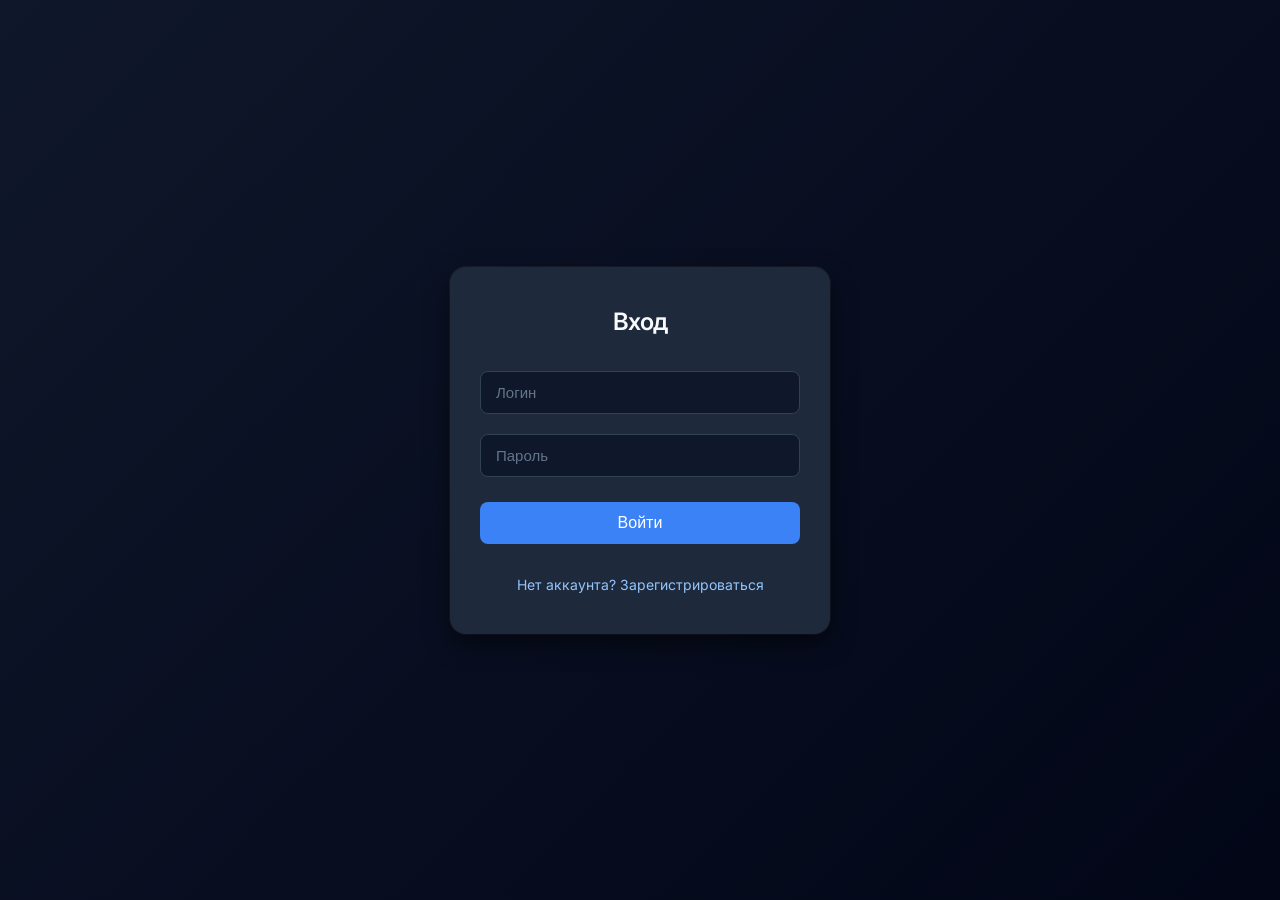
<file: frontend/index.html>
<!DOCTYPE html>
<html lang="ru">
<head>
    <meta charset="UTF-8">
    <meta name="viewport" content="width=device-width, initial-scale=1.0">
    <title>MQTT Чат - Авторизация</title>
    <!-- Подключаем файл со стилями -->
    <link rel="stylesheet" href="style.css">
</head>
<body>

<div class="container">
    <!-- Форма Входа -->
    <div id="login-form">
        <h2>Вход</h2>
        <input type="text" id="login-username" placeholder="Логин" required>
        <input type="password" id="login-password" placeholder="Пароль" required>
        <button onclick="login()">Войти</button>
        <div id="login-error" class="error"></div>
        <span class="toggle-link" onclick="toggleForms()">Нет аккаунта? Зарегистрироваться</span>
    </div>

    <!-- Форма Регистрации -->
    <div id="register-form">
        <h2>Регистрация</h2>
        <input type="text" id="reg-username" placeholder="Логин" required>
        <input type="password" id="reg-password" placeholder="Пароль" required>
        <button onclick="register()">Зарегистрироваться</button>
        <div id="reg-error" class="error"></div>
        <div id="reg-success" class="success"></div>
        <span class="toggle-link" onclick="toggleForms()">Уже есть аккаунт? Войти</span>
    </div>
</div>

<!-- Подключаем файл с логикой -->
<script src="auth.js"></script>

</body>
</html>
</file>
<file: frontend/style.css>
/* --- БАЗОВЫЕ СТИЛИ И ШРИФТЫ --- */
@import url('https://fonts.googleapis.com/css2?family=Inter:wght@400;500;600&display=swap');

body {
    font-family: 'Inter', system-ui, -apple-system, sans-serif;
    /* Тёмно-синий фон с лёгким градиентом */
    background: linear-gradient(135deg, #0f172a 0%, #020617 100%);
    color: #f8fafc; /* Светло-серый текст для контраста */
    display: flex;
    justify-content: center;
    align-items: center;
    height: 100vh;
    margin: 0;
}

/* --- ОБЩИЕ ЭЛЕМЕНТЫ (Кнопки и поля ввода) --- */
input {
    width: 100%;
    padding: 12px 15px;
    margin: 10px 0;
    background-color: #0f172a; /* Тёмный фон инпутов */
    color: #f8fafc; /* Белый текст внутри */
    border: 1px solid #334155;
    border-radius: 8px;
    box-sizing: border-box;
    font-size: 15px;
    transition: all 0.3s ease;
}

input::placeholder {
    color: #64748b; /* Приглушенный цвет плейсхолдера */
}

input:focus {
    outline: none;
    border-color: #3b82f6;
    box-shadow: 0 0 0 3px rgba(59, 130, 246, 0.3);
}

button {
    width: 100%;
    padding: 12px;
    margin-top: 15px;
    background-color: #3b82f6; /* Яркий синий цвет кнопки */
    color: white;
    border: none;
    border-radius: 8px;
    cursor: pointer;
    font-size: 16px;
    font-weight: 500;
    transition: background-color 0.3s ease, transform 0.1s ease;
}

button:hover { 
    background-color: #2563eb; 
}

button:active {
    transform: scale(0.98);
}

button:disabled {
    background-color: #334155;
    color: #94a3b8;
    cursor: not-allowed;
    transform: none;
}

/* --- СТРАНИЦА АВТОРИЗАЦИИ (index.html) --- */
.container {
    background-color: #1e293b;
    padding: 40px 30px;
    border-radius: 16px;
    box-shadow: 0 10px 25px rgba(0, 0, 0, 0.5), 0 0 0 1px rgba(255, 255, 255, 0.05);
    width: 320px;
    text-align: center;
}

h2 { 
    margin-top: 0;
    margin-bottom: 25px; 
    font-weight: 600;
    font-size: 24px;
    letter-spacing: -0.5px;
}

.toggle-link {
    display: inline-block;
    margin-top: 20px;
    color: #93c5fd;
    cursor: pointer;
    font-size: 14px;
    transition: color 0.3s ease;
}

.toggle-link:hover {
    color: #bfdbfe;
    text-decoration: underline;
}

.error { 
    color: #f87171;
    font-size: 14px; 
    margin-top: 12px; 
}

.success {
    color: #34d399;
    font-size: 14px; 
    margin-top: 12px;
}

#register-form { 
    display: none; 
}


/* --- СТРАНИЦА ЧАТА (main.html) --- */
.chat-container {
    background-color: #1e293b; /* Тот же цвет, что и у карточки входа */
    border-radius: 16px;
    box-shadow: 0 10px 25px rgba(0, 0, 0, 0.5), 0 0 0 1px rgba(255, 255, 255, 0.05);
    width: 800px; /* Сделали чат пошире */
    max-width: 95vw;
    height: 85vh;
    display: flex;
    flex-direction: column;
    overflow: hidden;
}

.chat-header {
    background-color: #0f172a;
    padding: 20px 25px;
    display: flex;
    justify-content: space-between;
    align-items: center;
    border-bottom: 1px solid #334155;
}

.user-info {
    font-size: 14px;
    color: #94a3b8;
    margin-top: 5px;
}

.user-info span {
    color: #38bdf8;
    font-weight: 600;
}

.logout-btn {
    width: auto;
    margin: 0;
    padding: 8px 16px;
    background-color: #ef4444; /* Красная кнопка выхода */
    font-size: 14px;
}

.logout-btn:hover {
    background-color: #dc2626;
}

.topic-panel {
    display: flex;
    gap: 15px;
    padding: 15px 25px;
    background-color: #1e293b;
    border-bottom: 1px solid #334155;
}

.topic-panel input {
    margin: 0;
    flex-grow: 1;
}

.topic-panel button {
    width: auto;
    margin: 0;
    padding: 0 25px;
}

.chat-window {
    flex-grow: 1;
    padding: 25px;
    overflow-y: auto;
    display: flex;
    flex-direction: column;
    gap: 15px;
    background-color: #0f172a; /* Темный фон для сообщений */
}

/* --- СООБЩЕНИЯ (ПУЗЫРИ) --- */
.message {
    max-width: 75%;
    display: flex;
    flex-direction: column;
}

/* Чужие сообщения (слева) */
.message.other {
    align-self: flex-start;
}

.message.other .bubble {
    background-color: #334155; /* Тёмно-серый для чужих */
    border-radius: 14px 14px 14px 4px;
}

/* Мои сообщения (справа) */
.message.me {
    align-self: flex-end;
}

.message.me .bubble {
    background-color: #3b82f6; /* Синий для своих */
    border-radius: 14px 14px 4px 14px;
}

.bubble {
    padding: 12px 16px;
    color: white;
    font-size: 15px;
    line-height: 1.4;
    word-wrap: break-word;
    box-shadow: 0 2px 5px rgba(0,0,0,0.1);
}

.msg-header {
    display: flex;
    justify-content: space-between;
    align-items: baseline;
    gap: 12px;
    margin-bottom: 6px;
    font-size: 12px;
}

.msg-author {
    font-weight: 600;
    color: #93c5fd;
}

.message.me .msg-author {
    color: #e0f2fe;
}

.msg-time {
    color: #cbd5e1;
    font-size: 11px;
    opacity: 0.8;
}

.system-message {
    text-align: center;
    color: #64748b;
    font-size: 14px;
    margin: auto;
    padding: 10px 20px;
    background-color: rgba(15, 23, 42, 0.5);
    border-radius: 20px;
}

.message-panel {
    display: flex;
    gap: 15px;
    padding: 20px 25px;
    background-color: #1e293b;
    border-top: 1px solid #334155;
}

.message-panel input {
    margin: 0;
    flex-grow: 1;
}

.message-panel button {
    width: auto;
    margin: 0;
    padding: 0 30px;
}
</file>
<file: MQTT-chat-main/frontend/style.css>
/* --- БАЗОВЫЕ СТИЛИ И ШРИФТЫ --- */
@import url('https://fonts.googleapis.com/css2?family=Inter:wght@400;500;600&display=swap');

body {
    font-family: 'Inter', system-ui, -apple-system, sans-serif;
    /* Тёмно-синий фон с лёгким градиентом */
    background: linear-gradient(135deg, #0f172a 0%, #020617 100%);
    color: #f8fafc; /* Светло-серый текст для контраста */
    display: flex;
    justify-content: center;
    align-items: center;
    height: 100vh;
    margin: 0;
}

/* --- ОБЩИЕ ЭЛЕМЕНТЫ (Кнопки и поля ввода) --- */
input {
    width: 100%;
    padding: 12px 15px;
    margin: 10px 0;
    background-color: #0f172a; /* Тёмный фон инпутов */
    color: #f8fafc; /* Белый текст внутри */
    border: 1px solid #334155;
    border-radius: 8px;
    box-sizing: border-box;
    font-size: 15px;
    transition: all 0.3s ease;
}

input::placeholder {
    color: #64748b; /* Приглушенный цвет плейсхолдера */
}

input:focus {
    outline: none;
    border-color: #3b82f6;
    box-shadow: 0 0 0 3px rgba(59, 130, 246, 0.3);
}

button {
    width: 100%;
    padding: 12px;
    margin-top: 15px;
    background-color: #3b82f6; /* Яркий синий цвет кнопки */
    color: white;
    border: none;
    border-radius: 8px;
    cursor: pointer;
    font-size: 16px;
    font-weight: 500;
    transition: background-color 0.3s ease, transform 0.1s ease;
}

button:hover { 
    background-color: #2563eb; 
}

button:active {
    transform: scale(0.98);
}

button:disabled {
    background-color: #334155;
    color: #94a3b8;
    cursor: not-allowed;
    transform: none;
}

/* --- СТРАНИЦА АВТОРИЗАЦИИ (index.html) --- */
.container {
    background-color: #1e293b;
    padding: 40px 30px;
    border-radius: 16px;
    box-shadow: 0 10px 25px rgba(0, 0, 0, 0.5), 0 0 0 1px rgba(255, 255, 255, 0.05);
    width: 320px;
    text-align: center;
}

h2 { 
    margin-top: 0;
    margin-bottom: 25px; 
    font-weight: 600;
    font-size: 24px;
    letter-spacing: -0.5px;
}

.toggle-link {
    display: inline-block;
    margin-top: 20px;
    color: #93c5fd;
    cursor: pointer;
    font-size: 14px;
    transition: color 0.3s ease;
}

.toggle-link:hover {
    color: #bfdbfe;
    text-decoration: underline;
}

.error { 
    color: #f87171;
    font-size: 14px; 
    margin-top: 12px; 
}

.success {
    color: #34d399;
    font-size: 14px; 
    margin-top: 12px;
}

#register-form { 
    display: none; 
}


/* --- СТРАНИЦА ЧАТА (main.html) --- */
.chat-container {
    background-color: #1e293b; /* Тот же цвет, что и у карточки входа */
    border-radius: 16px;
    box-shadow: 0 10px 25px rgba(0, 0, 0, 0.5), 0 0 0 1px rgba(255, 255, 255, 0.05);
    width: 800px; /* Сделали чат пошире */
    max-width: 95vw;
    height: 85vh;
    display: flex;
    flex-direction: column;
    overflow: hidden;
}

.chat-header {
    background-color: #0f172a;
    padding: 20px 25px;
    display: flex;
    justify-content: space-between;
    align-items: center;
    border-bottom: 1px solid #334155;
}

.user-info {
    font-size: 14px;
    color: #94a3b8;
    margin-top: 5px;
}

.user-info span {
    color: #38bdf8;
    font-weight: 600;
}

.logout-btn {
    width: auto;
    margin: 0;
    padding: 8px 16px;
    background-color: #ef4444; /* Красная кнопка выхода */
    font-size: 14px;
}

.logout-btn:hover {
    background-color: #dc2626;
}

.topic-panel {
    display: flex;
    gap: 15px;
    padding: 15px 25px;
    background-color: #1e293b;
    border-bottom: 1px solid #334155;
}

.topic-panel input {
    margin: 0;
    flex-grow: 1;
}

.topic-panel button {
    width: auto;
    margin: 0;
    padding: 0 25px;
}

.chat-window {
    flex-grow: 1;
    padding: 25px;
    overflow-y: auto;
    display: flex;
    flex-direction: column;
    gap: 15px;
    background-color: #0f172a; /* Темный фон для сообщений */
}

/* --- СООБЩЕНИЯ (ПУЗЫРИ) --- */
.message {
    max-width: 75%;
    display: flex;
    flex-direction: column;
}

/* Чужие сообщения (слева) */
.message.other {
    align-self: flex-start;
}

.message.other .bubble {
    background-color: #334155; /* Тёмно-серый для чужих */
    border-radius: 14px 14px 14px 4px;
}

/* Мои сообщения (справа) */
.message.me {
    align-self: flex-end;
}

.message.me .bubble {
    background-color: #3b82f6; /* Синий для своих */
    border-radius: 14px 14px 4px 14px;
}

.bubble {
    padding: 12px 16px;
    color: white;
    font-size: 15px;
    line-height: 1.4;
    word-wrap: break-word;
    box-shadow: 0 2px 5px rgba(0,0,0,0.1);
}

.msg-header {
    display: flex;
    justify-content: space-between;
    align-items: baseline;
    gap: 12px;
    margin-bottom: 6px;
    font-size: 12px;
}

.msg-author {
    font-weight: 600;
    color: #93c5fd;
}

.message.me .msg-author {
    color: #e0f2fe;
}

.msg-time {
    color: #cbd5e1;
    font-size: 11px;
    opacity: 0.8;
}

.system-message {
    text-align: center;
    color: #64748b;
    font-size: 14px;
    margin: auto;
    padding: 10px 20px;
    background-color: rgba(15, 23, 42, 0.5);
    border-radius: 20px;
}

.message-panel {
    display: flex;
    gap: 15px;
    padding: 20px 25px;
    background-color: #1e293b;
    border-top: 1px solid #334155;
}

.message-panel input {
    margin: 0;
    flex-grow: 1;
}

.message-panel button {
    width: auto;
    margin: 0;
    padding: 0 30px;
}
</file>
